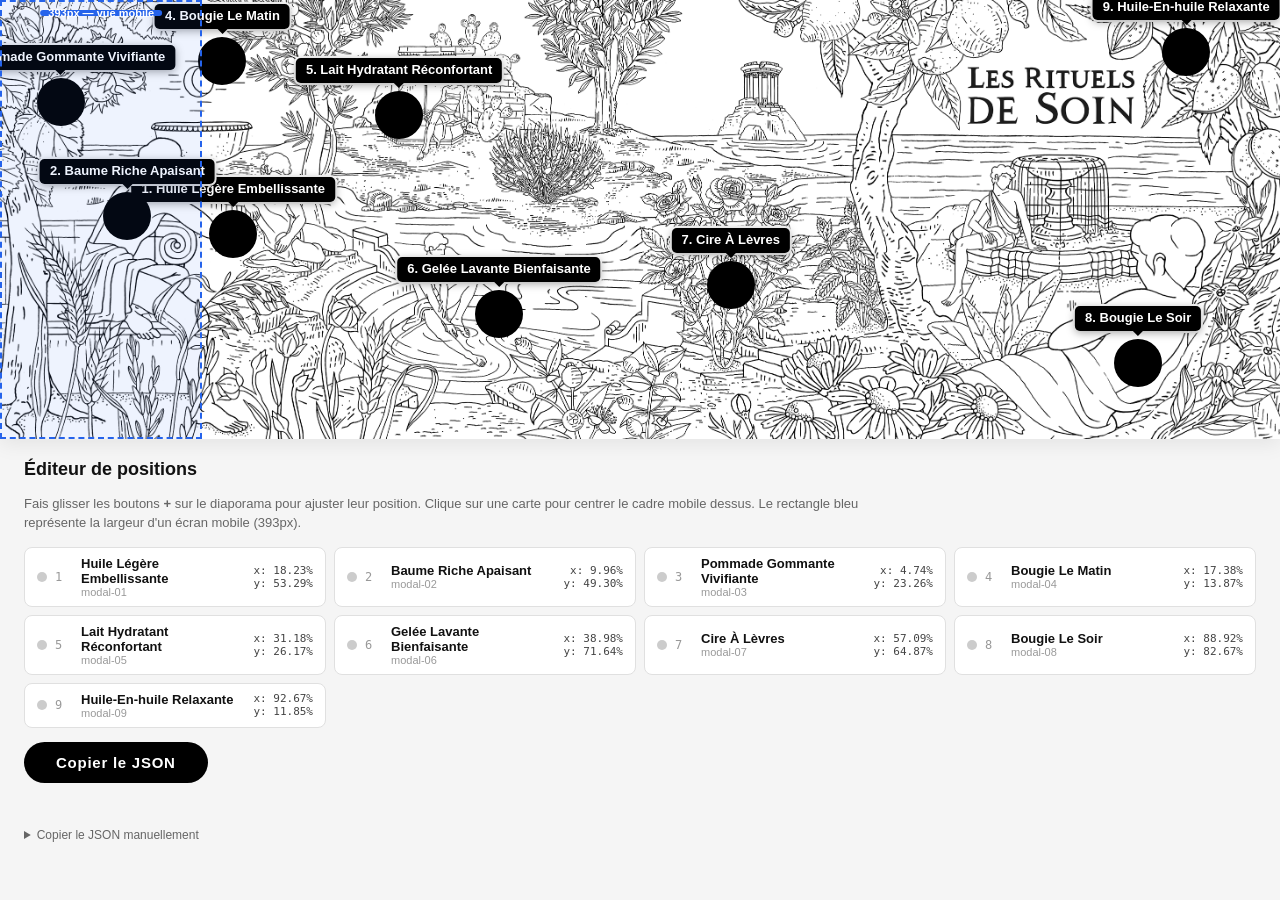
<file: tools/position-editor/index.html>
<!DOCTYPE html>
<html lang="fr">
<head>
  <meta charset="UTF-8">
  <meta name="viewport" content="width=device-width, initial-scale=1.0, maximum-scale=1.0, user-scalable=no">
  <title>Position Editor — LRDS</title>
  <style>
    *, *::before, *::after { box-sizing: border-box; margin: 0; padding: 0; }

    html, body {
      min-height: 100%;
      background: #f5f5f5;
      font-family: -apple-system, BlinkMacSystemFont, 'Segoe UI', sans-serif;
    }

    #layout {
      display: flex;
      flex-direction: column;
      min-height: 100dvh;
    }

    /* ─── Diaporama pleine largeur en haut ─── */
    #diapo-section {
      flex: 0 0 auto;
      position: relative;
      width: 100%;
      background: #fff;
      box-shadow: 0 4px 20px rgba(0,0,0,0.08);
    }

    #panoramic-track {
      position: relative;
      width: 100%;
      line-height: 0;
    }

    #panoramic-img {
      display: block;
      width: 100%;
      height: auto;
      pointer-events: none;
      user-select: none;
      -webkit-user-drag: none;
    }

    /* Cadre représentant la vue d'un écran mobile, déplaçable */
    #mobile-frame {
      position: absolute;
      top: 0;
      height: 100%;
      background: rgba(37, 99, 235, 0.08);
      border: 2px dashed #2563eb;
      cursor: grab;
      z-index: 15;
    }
    #mobile-frame.dragging { cursor: grabbing; }
    #mobile-frame .mobile-frame-label {
      position: absolute;
      top: 8px;
      left: 50%;
      transform: translateX(-50%);
      background: #2563eb;
      color: #fff;
      font-size: 11px;
      font-weight: 600;
      padding: 3px 8px;
      border-radius: 4px;
      white-space: nowrap;
      pointer-events: none;
    }

    /* Boutons + */
    .plus-btn {
      position: absolute;
      width: 48px;
      height: 48px;
      transform: translate(-50%, -50%);
      cursor: grab;
      touch-action: none;
      user-select: none;
      z-index: 10;
      border-radius: 50%;
    }
    .plus-btn.dragging { cursor: grabbing; opacity: 0.8; z-index: 20; }
    .plus-btn .btn-circle {
      position: absolute;
      top: 0; left: 0;
      width: 100%; height: 100%;
      object-fit: contain;
    }
    .plus-btn .btn-label {
      position: absolute;
      bottom: calc(100% + 8px);
      left: 50%;
      transform: translateX(-50%);
      background: #000;
      color: #fff;
      font-size: 13px;
      font-weight: 700;
      line-height: 1.3;
      white-space: nowrap;
      padding: 4px 10px;
      border-radius: 5px;
      box-shadow: 0 2px 8px rgba(0,0,0,0.35), 0 0 0 2px #fff;
      pointer-events: none;
      z-index: 30;
    }
    .plus-btn .btn-label::after {
      content: '';
      position: absolute;
      top: 100%;
      left: 50%;
      transform: translateX(-50%);
      border: 5px solid transparent;
      border-top-color: #000;
    }
    .plus-btn:hover, .plus-btn.dragging { z-index: 40; }
    .plus-btn:hover .btn-label, .plus-btn.dragging .btn-label { background: #2563eb; }
    .plus-btn:hover .btn-label::after, .plus-btn.dragging .btn-label::after { border-top-color: #2563eb; }

    /* ─── Panel sous le diapo ─── */
    #panel {
      flex: 1 1 auto;
      display: flex;
      flex-direction: column;
      padding: 20px 24px 32px;
      gap: 14px;
      max-width: 1400px;
      width: 100%;
      margin: 0 auto;
    }
    #panel h1 { font-size: 18px; font-weight: 700; color: #111; }
    #panel p.hint { font-size: 13px; color: #666; line-height: 1.5; max-width: 900px; }

    #positions-list {
      display: grid;
      grid-template-columns: repeat(auto-fill, minmax(280px, 1fr));
      gap: 8px;
    }

    .pos-row {
      display: flex;
      align-items: center;
      gap: 8px;
      background: #fff;
      border: 1.5px solid #e0e0e0;
      border-radius: 8px;
      padding: 8px 12px;
      font-size: 13px;
      cursor: pointer;
      transition: border-color 0.15s;
    }
    .pos-row:hover { border-color: #999; }
    .pos-row.active { border-color: #2563eb; background: #f5f8ff; }

    .pos-order { font-family: monospace; font-size: 12px; color: #999; min-width: 18px; }
    .pos-names { display: flex; flex-direction: column; min-width: 0; flex: 1; }
    .pos-name  { font-weight: 600; color: #111; }
    .pos-id    { font-size: 11px; color: #999; }
    .pos-coords { font-family: monospace; font-size: 11px; color: #444; text-align: right; white-space: nowrap; }
    .pos-dot { width: 10px; height: 10px; border-radius: 50%; background: #ccc; flex-shrink: 0; }
    .pos-row.active .pos-dot { background: #2563eb; }

    #export-area { display: flex; flex-direction: column; gap: 10px; }
    #save-btn {
      background: #000; color: #fff; border: none; border-radius: 24px;
      padding: 12px 32px; font-size: 15px; font-weight: 600; cursor: pointer;
      letter-spacing: 0.05em; align-self: flex-start;
    }
    #save-btn:active { opacity: 0.7; }
    #save-btn:disabled { background: #999; cursor: default; }
    #save-confirm { font-size: 13px; min-height: 1.3em; }
    #save-confirm.ok  { color: #27ae60; }
    #save-confirm.err { color: #c00; }
    #copy-fallback { margin-top: 4px; font-size: 12px; color: #666; }
    #copy-fallback summary { padding: 4px 0; user-select: none; cursor: pointer; }
    #json-output {
      width: 100%; height: 160px; font-family: monospace; font-size: 11px;
      border: 1.5px solid #ddd; border-radius: 8px; padding: 10px;
      resize: vertical; color: #222; background: #fafafa; margin-top: 8px;
    }
    #copy-btn {
      margin-top: 6px; background: #444; color: #fff; border: none;
      border-radius: 24px; padding: 8px 20px; font-size: 13px; font-weight: 600; cursor: pointer;
    }
    #copy-confirm { font-size: 12px; color: #27ae60; min-height: 1.2em; display: block; margin-top: 4px; }
  </style>
</head>
<body>

<div id="layout">

  <div id="diapo-section">
    <div id="panoramic-track">
      <img id="panoramic-img" src="" alt="Panoramique" draggable="false">
      <div id="mobile-frame">
        <span class="mobile-frame-label">393px — vue mobile</span>
      </div>
    </div>
  </div>

  <div id="panel">
    <h1>Éditeur de positions</h1>
    <p class="hint">Fais glisser les boutons <strong>+</strong> sur le diaporama pour ajuster leur position. Clique sur une carte pour centrer le cadre mobile dessus. Le rectangle bleu représente la largeur d'un écran mobile (393px).</p>

    <div id="positions-list"></div>

    <div id="export-area">
      <button id="save-btn">Valider les positions</button>
      <span id="save-confirm"></span>
      <details id="copy-fallback">
        <summary>Copier le JSON manuellement</summary>
        <textarea id="json-output" readonly></textarea>
        <button id="copy-btn">Copier</button>
        <span id="copy-confirm"></span>
      </details>
    </div>
  </div>

</div>

<script>
const MOBILE_RATIO = 393 / 852; // iPhone 14 Pro

let config    = null;
let titles    = {}; // { 'modal-01': 'Huile Légère Embellissante' }
let positions = []; // [{ id, order, name, x, y }]
let isFrameDragging = false;
let frameDragStartX = 0;
let frameStartLeft  = 0;

const track       = document.getElementById('panoramic-track');
const img         = document.getElementById('panoramic-img');
const mobileFrame = document.getElementById('mobile-frame');
const posList     = document.getElementById('positions-list');
const jsonOutput  = document.getElementById('json-output');

// Charge les titres des modales depuis content/texts/fr.html
async function loadTitles() {
  try {
    const html = await fetch('/content/texts/fr.html').then(r => r.text());
    const doc  = new DOMParser().parseFromString(html, 'text/html');
    const map  = {};
    doc.querySelectorAll('[data-modal]').forEach(section => {
      const id    = section.dataset.modal;
      const title = section.querySelector('[data-key="title"]')?.textContent.trim() || '';
      if (id && title) map[id] = title;
    });
    return map;
  } catch (e) {
    return {};
  }
}

async function init() {
  config = await fetch('/content/config.json').then(r => r.json());
  titles = await loadTitles();

  img.src = '/' + (config.panoramic || 'content/slides/panoramic.webp');
  await new Promise(resolve => {
    if (img.complete && img.naturalWidth > 0) resolve();
    else { img.onload = resolve; img.onerror = resolve; }
  });

  positions = [...config.modals]
    .sort((a, b) => (a.order || 0) - (b.order || 0))
    .map(m => ({
      id:    m.id,
      order: m.order || 0,
      name:  titles[m.id] || m.id,
      x:     m.position.x,
      y:     m.position.y,
    }));

  renderButtons();
  renderList();
  updateJSON();
  setupMobileFrame();
  window.addEventListener('resize', syncMobileFrameWidth);
}

/* ─── Boutons ─── */
function renderButtons() {
  document.querySelectorAll('.plus-btn').forEach(b => b.remove());
  positions.forEach(pos => {
    const btn = document.createElement('div');
    btn.className = 'plus-btn';
    btn.dataset.id = pos.id;
    btn.style.left = pos.x + '%';
    btn.style.top  = pos.y + '%';

    const circle = document.createElement('img');
    circle.className = 'btn-circle';
    circle.src = '/assets/plus-black-circle.svg';

    const label = document.createElement('span');
    label.className = 'btn-label';
    label.textContent = `${pos.order}. ${pos.name}`;

    btn.appendChild(circle);
    btn.appendChild(label);
    setupBtnDrag(btn, pos);
    track.appendChild(btn);
  });
}

function setupBtnDrag(btn, pos) {
  let startClientX, startClientY, startX, startY;

  function onStart(e) {
    e.stopPropagation();
    e.preventDefault();
    btn.classList.add('dragging');
    const client = e.touches ? e.touches[0] : e;
    startClientX = client.clientX;
    startClientY = client.clientY;
    startX = pos.x;
    startY = pos.y;
    window.addEventListener('mousemove', onMove);
    window.addEventListener('touchmove', onMove, { passive: false });
    window.addEventListener('mouseup', onEnd);
    window.addEventListener('touchend', onEnd);
  }

  function onMove(e) {
    if (e.cancelable) e.preventDefault();
    const client = e.touches ? e.touches[0] : e;
    pos.x = +Math.max(0, Math.min(100, startX + ((client.clientX - startClientX) / track.offsetWidth)  * 100)).toFixed(2);
    pos.y = +Math.max(0, Math.min(100, startY + ((client.clientY - startClientY) / track.offsetHeight) * 100)).toFixed(2);
    btn.style.left = pos.x + '%';
    btn.style.top  = pos.y + '%';
    updateListCoords();
    updateJSON();
  }

  function onEnd() {
    btn.classList.remove('dragging');
    window.removeEventListener('mousemove', onMove);
    window.removeEventListener('touchmove', onMove);
    window.removeEventListener('mouseup', onEnd);
    window.removeEventListener('touchend', onEnd);
  }

  btn.addEventListener('mousedown', onStart);
  btn.addEventListener('touchstart', onStart, { passive: false });
}

/* ─── Cadre mobile ─── */
function syncMobileFrameWidth() {
  const w = track.offsetHeight * MOBILE_RATIO;
  mobileFrame.style.width = w + 'px';
  const maxLeft     = track.offsetWidth - w;
  const currentLeft = parseFloat(mobileFrame.style.left) || 0;
  mobileFrame.style.left = Math.max(0, Math.min(maxLeft, currentLeft)) + 'px';
}

function setMobileFrameLeft(left) {
  const maxLeft = track.offsetWidth - mobileFrame.offsetWidth;
  mobileFrame.style.left = Math.max(0, Math.min(maxLeft, left)) + 'px';
}

function centerMobileFrameOn(xPercent) {
  setMobileFrameLeft((xPercent / 100) * track.offsetWidth - mobileFrame.offsetWidth / 2);
}

function setupMobileFrame() {
  syncMobileFrameWidth();
  setMobileFrameLeft(0);

  mobileFrame.addEventListener('mousedown', onStart);
  mobileFrame.addEventListener('touchstart', onStart, { passive: false });
  window.addEventListener('mousemove', onMove);
  window.addEventListener('touchmove', onMove, { passive: false });
  window.addEventListener('mouseup', onEnd);
  window.addEventListener('touchend', onEnd);

  function onStart(e) {
    e.preventDefault();
    isFrameDragging = true;
    mobileFrame.classList.add('dragging');
    const client = e.touches ? e.touches[0] : e;
    frameDragStartX = client.clientX;
    frameStartLeft  = parseFloat(mobileFrame.style.left) || 0;
  }
  function onMove(e) {
    if (!isFrameDragging) return;
    if (e.cancelable) e.preventDefault();
    const client = e.touches ? e.touches[0] : e;
    setMobileFrameLeft(frameStartLeft + (client.clientX - frameDragStartX));
  }
  function onEnd() { isFrameDragging = false; mobileFrame.classList.remove('dragging'); }
}

/* ─── Liste ─── */
function renderList() {
  posList.innerHTML = '';
  positions.forEach(pos => {
    const row = document.createElement('div');
    row.className = 'pos-row';
    row.dataset.id = pos.id;
    row.innerHTML = `
      <span class="pos-dot"></span>
      <span class="pos-order">${pos.order}</span>
      <span class="pos-names">
        <span class="pos-name">${pos.name}</span>
        <span class="pos-id">${pos.id}</span>
      </span>
      <span class="pos-coords">x: ${pos.x.toFixed(2)}%<br>y: ${pos.y.toFixed(2)}%</span>
    `;
    row.addEventListener('click', () => centerMobileFrameOn(pos.x));
    posList.appendChild(row);
  });
}


function updateListCoords() {
  positions.forEach(pos => {
    const row = posList.querySelector(`[data-id="${pos.id}"]`);
    if (row) row.querySelector('.pos-coords').innerHTML =
      `x: ${pos.x.toFixed(2)}%<br>y: ${pos.y.toFixed(2)}%`;
  });
}

function updateJSON() {
  const out = positions.map(p =>
    `  { "id": "${p.id}", "position": { "x": ${p.x.toFixed(2)}, "y": ${p.y.toFixed(2)} } }`
  ).join(',\n');
  jsonOutput.value = `[\n${out}\n]`;
}

/* ─── Sauvegarde ─── */
const saveBtn     = document.getElementById('save-btn');
const saveConfirm = document.getElementById('save-confirm');
const copyBtn     = document.getElementById('copy-btn');
const copyConfirm = document.getElementById('copy-confirm');
const isLocal     = location.hostname === 'localhost' || location.hostname === '127.0.0.1';

if (!isLocal) saveBtn.textContent = 'Copier le JSON';

saveBtn.addEventListener('click', async () => {
  if (isLocal) {
    saveBtn.disabled = true;
    saveConfirm.className = '';
    saveConfirm.textContent = 'Sauvegarde…';
    try {
      const res  = await fetch('/api/save-positions', {
        method: 'POST',
        headers: { 'Content-Type': 'application/json' },
        body: JSON.stringify(positions),
      });
      const data = await res.json();
      if (data.ok) {
        saveConfirm.className = 'ok';
        saveConfirm.textContent = `✓ ${data.saved} positions sauvegardées dans config.json`;
      } else {
        throw new Error(data.error);
      }
    } catch (e) {
      saveConfirm.className = 'err';
      saveConfirm.textContent = '✗ Erreur : ' + e.message;
    }
    saveBtn.disabled = false;
    setTimeout(() => { saveConfirm.textContent = ''; }, 4000);
  } else {
    navigator.clipboard.writeText(jsonOutput.value).then(() => {
      saveConfirm.className = 'ok';
      saveConfirm.textContent = 'JSON copié dans le presse-papier !';
      setTimeout(() => { saveConfirm.textContent = ''; }, 2000);
    });
  }
});

copyBtn.addEventListener('click', () => {
  navigator.clipboard.writeText(jsonOutput.value).then(() => {
    copyConfirm.textContent = 'Copié !';
    setTimeout(() => { copyConfirm.textContent = ''; }, 2000);
  });
});

init();
</script>
</body>
</html>
</file>
